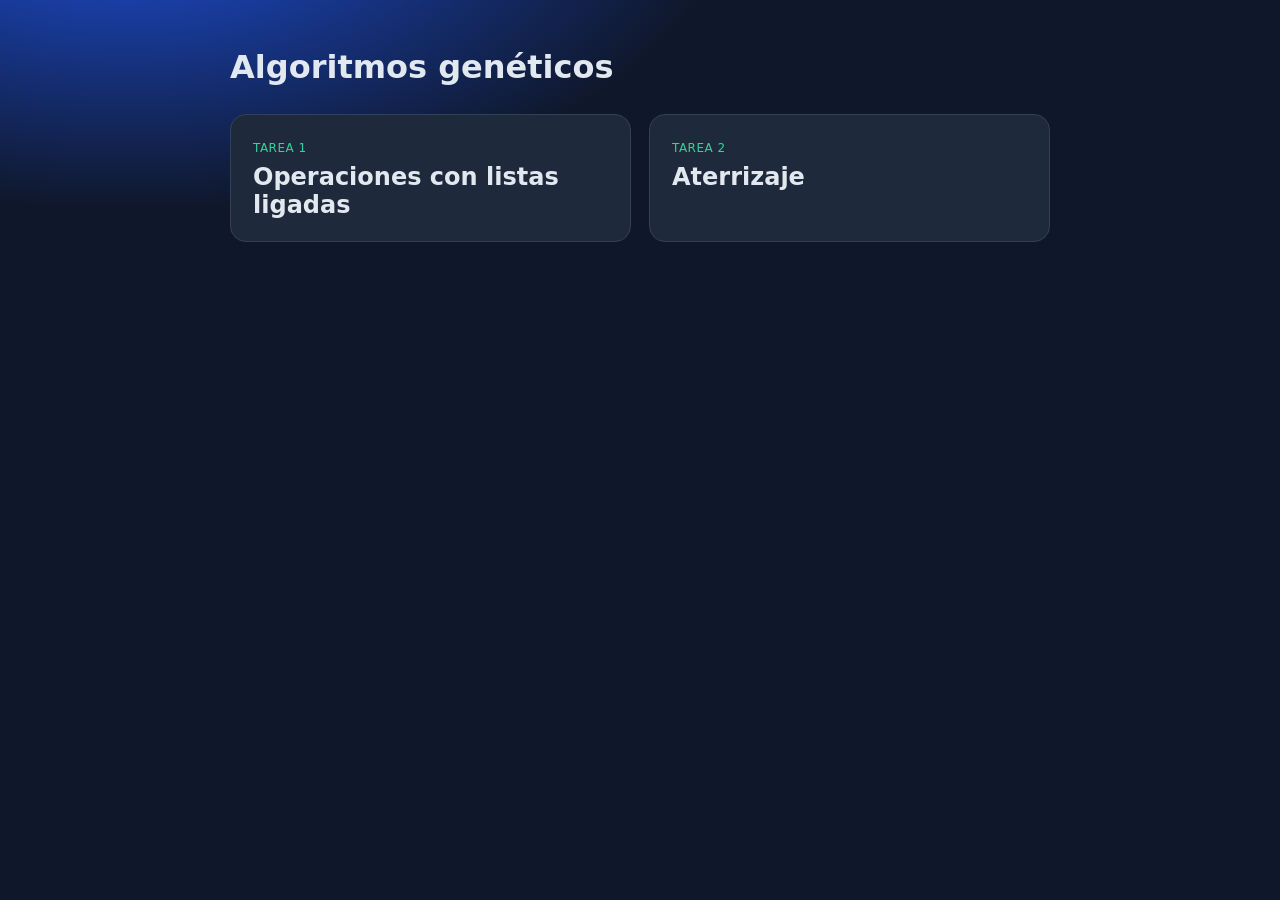
<file: index.html>
<!DOCTYPE html>
<html lang="es">
<head>
  <meta charset="UTF-8" />
  <meta name="viewport" content="width=device-width, initial-scale=1" />
  <title>Algoritmos Genéticos — Ejercicios</title>
  <link rel="stylesheet" href="styles.css" />
</head>
<body>
  <main>
    <h1>Algoritmos genéticos</h1>
    <div class="grid">
      <a class="card" href="tarea1/README.md">
        <span class="tag">Tarea 1</span>
        <h2>Operaciones con listas ligadas</h2>
      </a>
      <a class="card" href="tarea2/index.html">
        <span class="tag">Tarea 2</span>
        <h2>Aterrizaje</h2>
      </a>
    </div>
  </main>
</body>
</html>
</file>
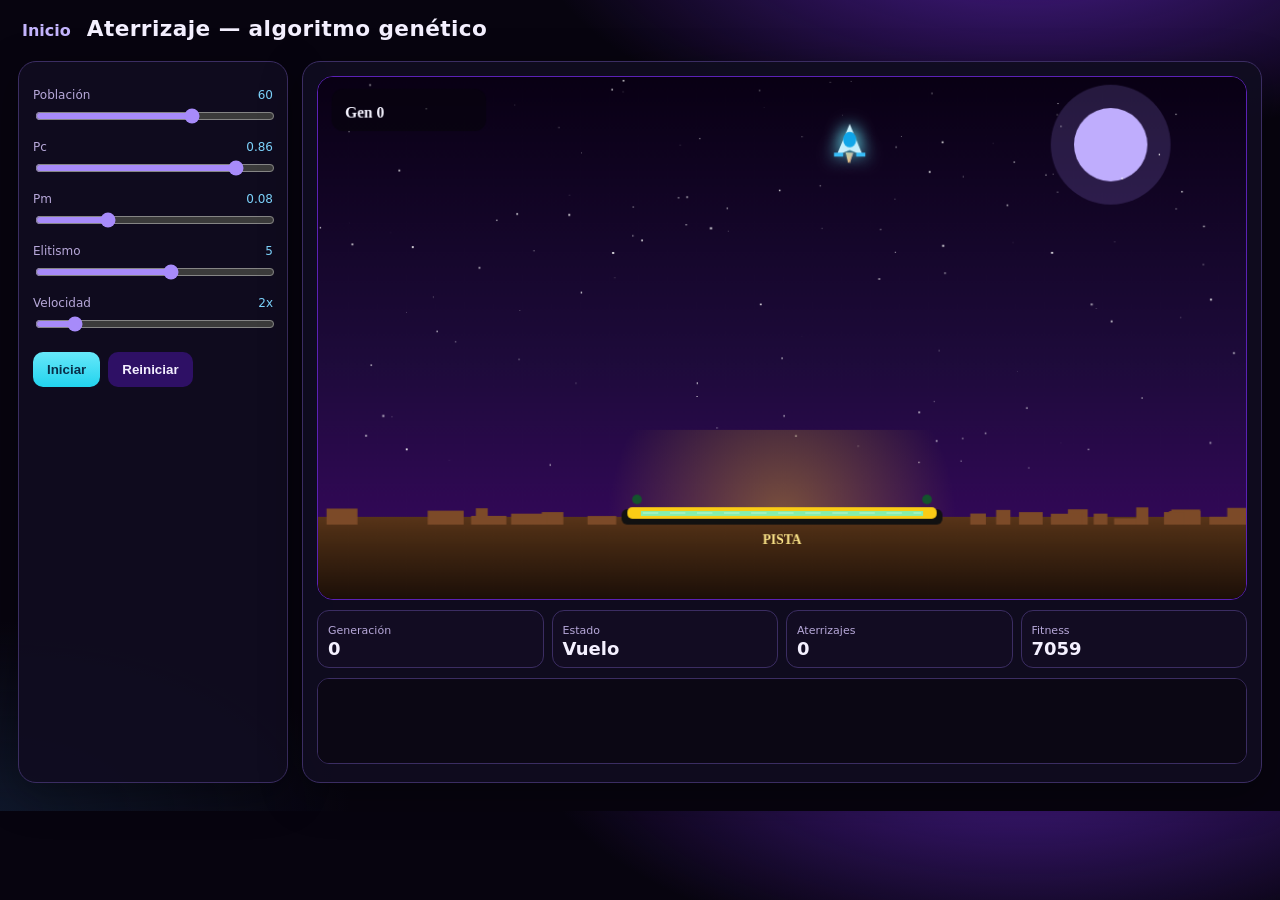
<file: tarea2/index.html>
<!DOCTYPE html>
<html lang="es">
<head>
  <meta charset="UTF-8" />
  <meta name="viewport" content="width=device-width, initial-scale=1" />
  <title>Tarea 2 — Aterrizaje alienígena</title>
  <link rel="stylesheet" href="styles.css" />
</head>
<body>
  <header>
    <a href="../index.html">Inicio</a>
    <h1>Aterrizaje — algoritmo genético</h1>
  </header>
  <div class="layout">
    <aside>
      <label>Población <span class="val" id="vPop">60</span></label>
      <input id="nPop" type="range" min="20" max="80" step="2" value="60" />

      <label>Pc <span class="val" id="vPc">0.86</span></label>
      <input id="pc" type="range" min="0" max="100" value="86" />

      <label>Pm <span class="val" id="vPm">0.08</span></label>
      <input id="pm" type="range" min="1" max="25" value="8" />

      <label>Elitismo <span class="val" id="vElite">5</span></label>
      <input id="elite" type="range" min="1" max="8" value="5" />

      <label>Velocidad <span class="val" id="vSpd">2x</span></label>
      <input id="spd" type="range" min="1" max="8" value="2" />

      <div class="btns">
        <button class="go" id="btnRun">Iniciar</button>
        <button class="ghost" id="btnReset">Reiniciar</button>
      </div>
    </aside>
    <div class="board">
      <canvas id="view" width="960" height="540"></canvas>
      <div class="stats">
        <div class="stat"><span>Generación</span><b id="sGen">0</b></div>
        <div class="stat"><span>Estado</span><b id="sState">Vuelo</b></div>
        <div class="stat"><span>Aterrizajes</span><b id="sLand">0</b></div>
        <div class="stat"><span>Fitness</span><b id="sBest">0</b></div>
      </div>
      <canvas id="chart" width="960" height="86"></canvas>
    </div>
  </div>
  <script src="script.js"></script>
</body>
</html>
</file>
<file: styles.css>
:root {
  --bg: #0f172a;
  --card: #1e293b;
  --text: #e2e8f0;
  --muted: #94a3b8;
  --accent: #38bdf8;
  --ok: #34d399;
}
* { box-sizing: border-box; }
body {
  margin: 0;
  font-family: Segoe UI, system-ui, sans-serif;
  background: radial-gradient(1200px 600px at 10% -10%, #1d4ed8 0%, transparent 50%), var(--bg);
  color: var(--text);
  min-height: 100vh;
}
main { max-width: 860px; margin: 0 auto; padding: 48px 20px 80px; }
h1 { font-size: 2rem; margin: 0 0 28px; }
.grid { display: grid; grid-template-columns: 1fr 1fr; gap: 18px; margin-top: 28px; }
@media (max-width: 800px) { .grid { grid-template-columns: 1fr; } }
a.card {
  display: block;
  background: var(--card);
  border: 1px solid #334155;
  border-radius: 16px;
  padding: 22px;
  text-decoration: none;
  color: inherit;
  transition: transform .15s ease, border-color .15s ease;
}
a.card:hover { transform: translateY(-3px); border-color: var(--accent); }
.tag {
  display: inline-block;
  font-size: 12px;
  letter-spacing: .04em;
  text-transform: uppercase;
  color: var(--ok);
  margin-bottom: 8px;
}
.card h2 { margin: 0; }
</file>
<file: tarea2/styles.css>
:root {
  --bg: #07040f;
  --panel: rgba(16, 12, 32, .92);
  --text: #f4f0ff;
  --muted: #b7a8d9;
  --line: #3b2d62;
  --accent: #7dd3fc;
  --ok: #4ade80;
  --bad: #fb7185;
  --warn: #fbbf24;
}
* { box-sizing: border-box; }
body {
  margin: 0;
  font-family: Segoe UI, system-ui, sans-serif;
  background:
    radial-gradient(900px 420px at 80% -10%, #4c1d95 0%, transparent 55%),
    radial-gradient(700px 380px at 0% 100%, #0f172a 0%, transparent 50%),
    var(--bg);
  color: var(--text);
}
header { padding: 16px 22px 8px; display: flex; align-items: baseline; gap: 16px; }
header a { color: #c4b5fd; text-decoration: none; font-weight: 600; }
header h1 { margin: 0; font-size: 1.35rem; letter-spacing: .02em; }
.layout {
  display: grid;
  grid-template-columns: 270px 1fr;
  gap: 14px;
  padding: 12px 18px 28px;
}
@media (max-width: 980px) { .layout { grid-template-columns: 1fr; } }
aside, .board {
  background: var(--panel);
  border: 1px solid var(--line);
  border-radius: 18px;
  padding: 14px;
  box-shadow: 0 12px 40px rgba(0,0,0,.35);
}
label { display: block; font-size: 12px; color: var(--muted); margin: 12px 0 4px; }
input[type="range"] { width: 100%; accent-color: #a78bfa; }
.val { float: right; color: var(--accent); font-variant-numeric: tabular-nums; }
.btns { display: flex; flex-wrap: wrap; gap: 8px; margin-top: 16px; }
button {
  border: 0;
  border-radius: 10px;
  padding: 10px 14px;
  cursor: pointer;
  font-weight: 800;
}
.go { background: linear-gradient(180deg, #67e8f9, #22d3ee); color: #082f49; }
.ghost { background: #2e1065; color: var(--text); }
canvas#view {
  width: 100%;
  border-radius: 16px;
  display: block;
  background: #02010a;
  border: 1px solid #5b21b6;
}
.stats { display: flex; gap: 8px; flex-wrap: wrap; margin-top: 10px; }
.stat {
  flex: 1;
  min-width: 110px;
  background: #120c22;
  border: 1px solid var(--line);
  border-radius: 12px;
  padding: 8px 10px;
}
.stat b { display: block; font-size: 18px; }
.stat span { font-size: 11px; color: var(--muted); }
canvas#chart {
  width: 100%;
  height: 86px;
  margin-top: 10px;
  border-radius: 12px;
  background: #0b0714;
  border: 1px solid var(--line);
}
</file>
